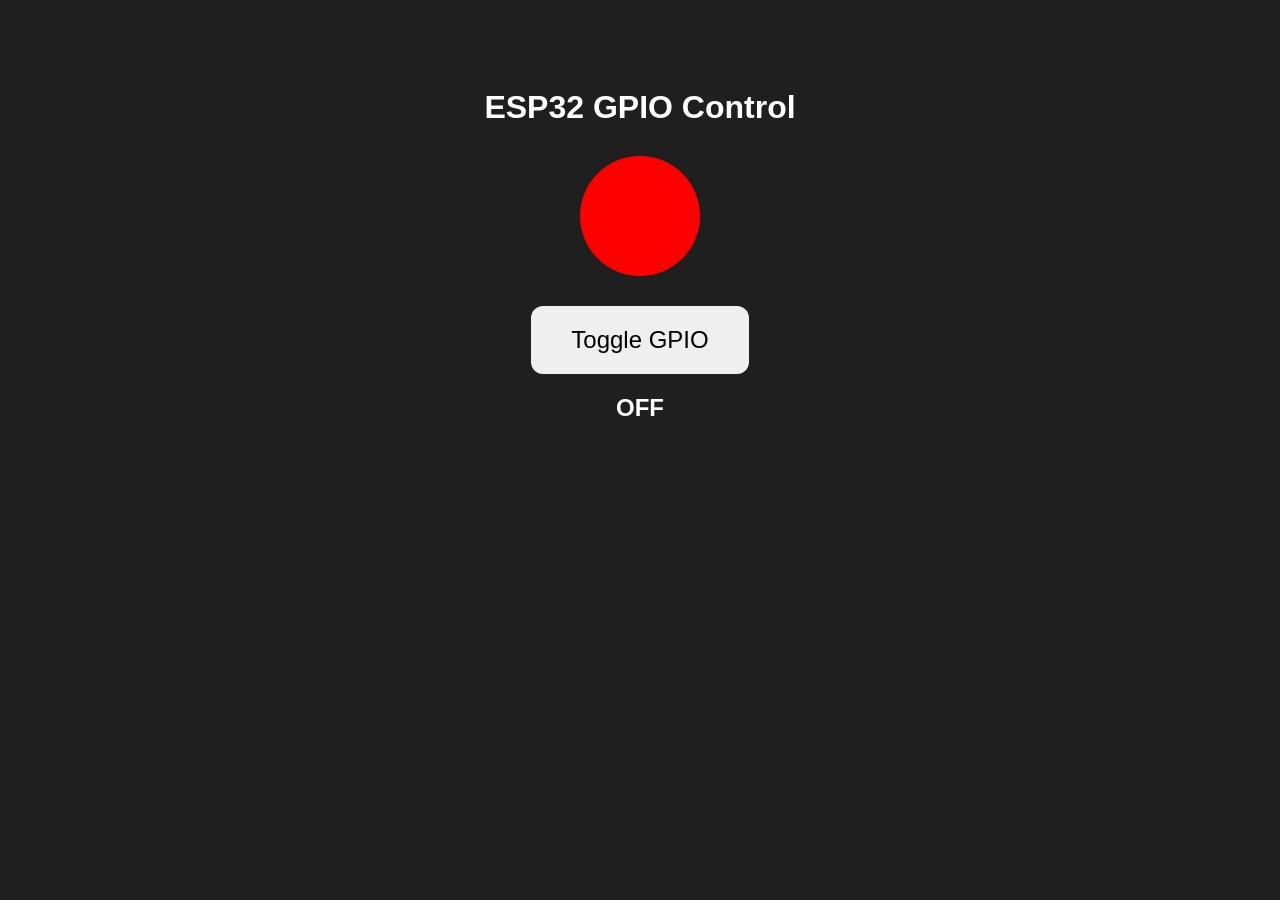
<file: MicroPython/ToggleLedWithWebpage/www/index.html>
<!DOCTYPE html>
<html>
<head>
    <title>ESP32 MicroPython GPIO</title>
    <link rel="stylesheet" href="style.css">
</head>
<body>

    <h1>ESP32 GPIO Control</h1>

    <div id="led" class="led"></div>

    <button onclick="toggleGPIO()">
        Toggle GPIO
    </button>

    <h2 id="state">OFF</h2>

    <script src="app.js"></script>

</body>
</html>
</file>
<file: MicroPython/ToggleLedWithWebpage/www/style.css>
body {
    font-family: Arial;
    background: #1f1f1f;
    color: white;
    text-align: center;
    padding-top: 60px;
}

button {
    padding: 20px 40px;
    font-size: 24px;
    border-radius: 12px;
    border: none;
    cursor: pointer;
}

.led {
    width: 120px;
    height: 120px;
    border-radius: 50%;
    background: red;
    margin: 30px auto;
    transition: 0.3s;
}

.on {
    background: lime;
    box-shadow: 0 0 40px lime;
}
</file>
